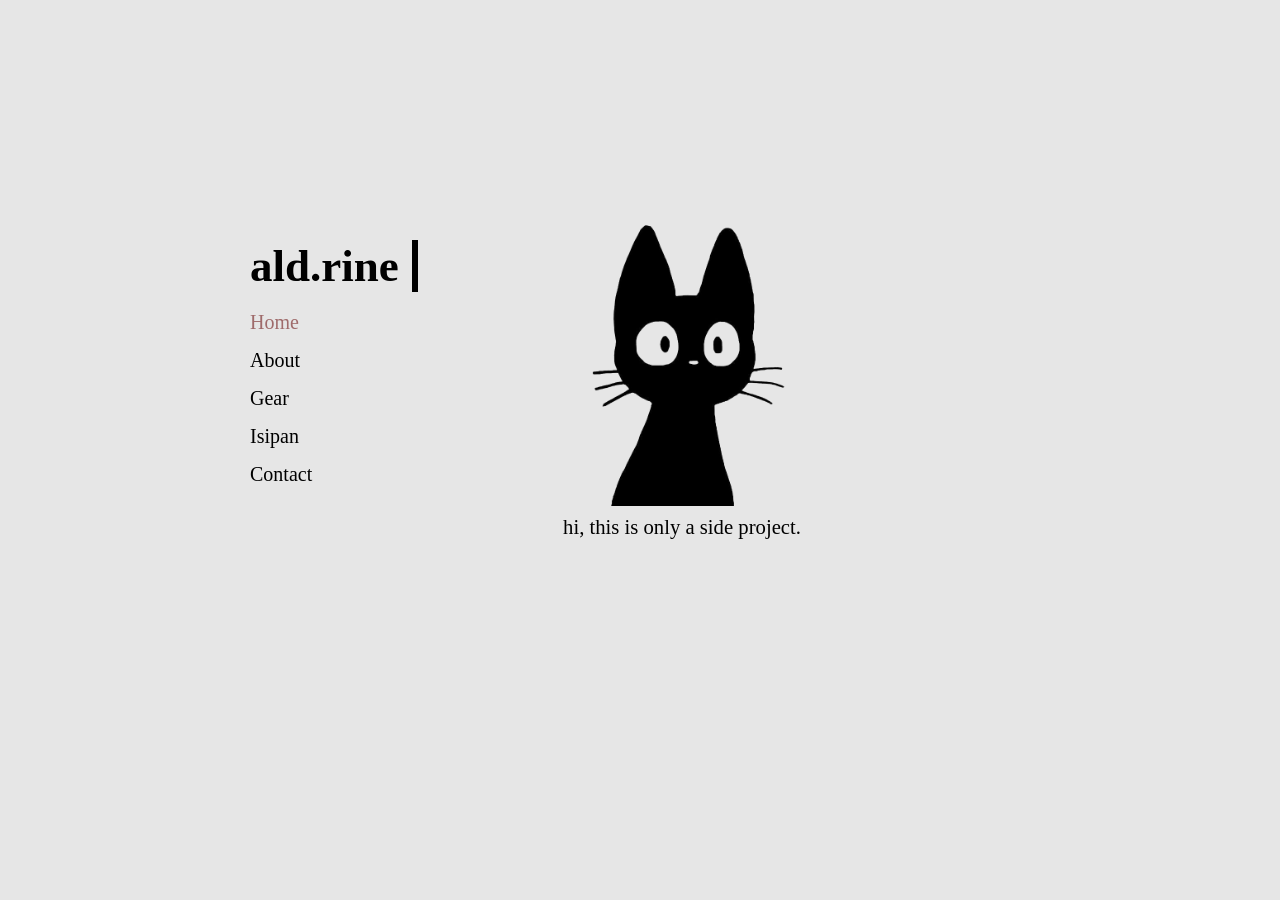
<file: index.html>
<!DOCTYPE html>
<html lang="en">
<head>
    <meta charset="UTF-8">
    <meta name="viewport" content="width=device-width, initial-scale=1.0">
    <link rel="stylesheet" href="style.css">
    <title>Document</title>
</head>
<body>

<div class="whole-page">   
 <div class="container">
    <nav class="sidebar">
      <a href="index.html"><h3>ald.rine</h3></a>
        <ul class="navlinks">
            <li><a href="index.html" class="active">Home</a></li>
            <li><a href="About.html">About</a></li>
            <li><a href="Gear.html">Gear</a></li>
            <li><a href="Thoughts.html">Isipan</a></li>
            <li><a href="Contact.html">Contact</a></li>
        </ul>
    </nav>
 </div>

<main class="content">
    <img src="neko.png">
    <p>hi, this is only a side project.</p>
</main>
</div> 

</body>
</html>
</file>
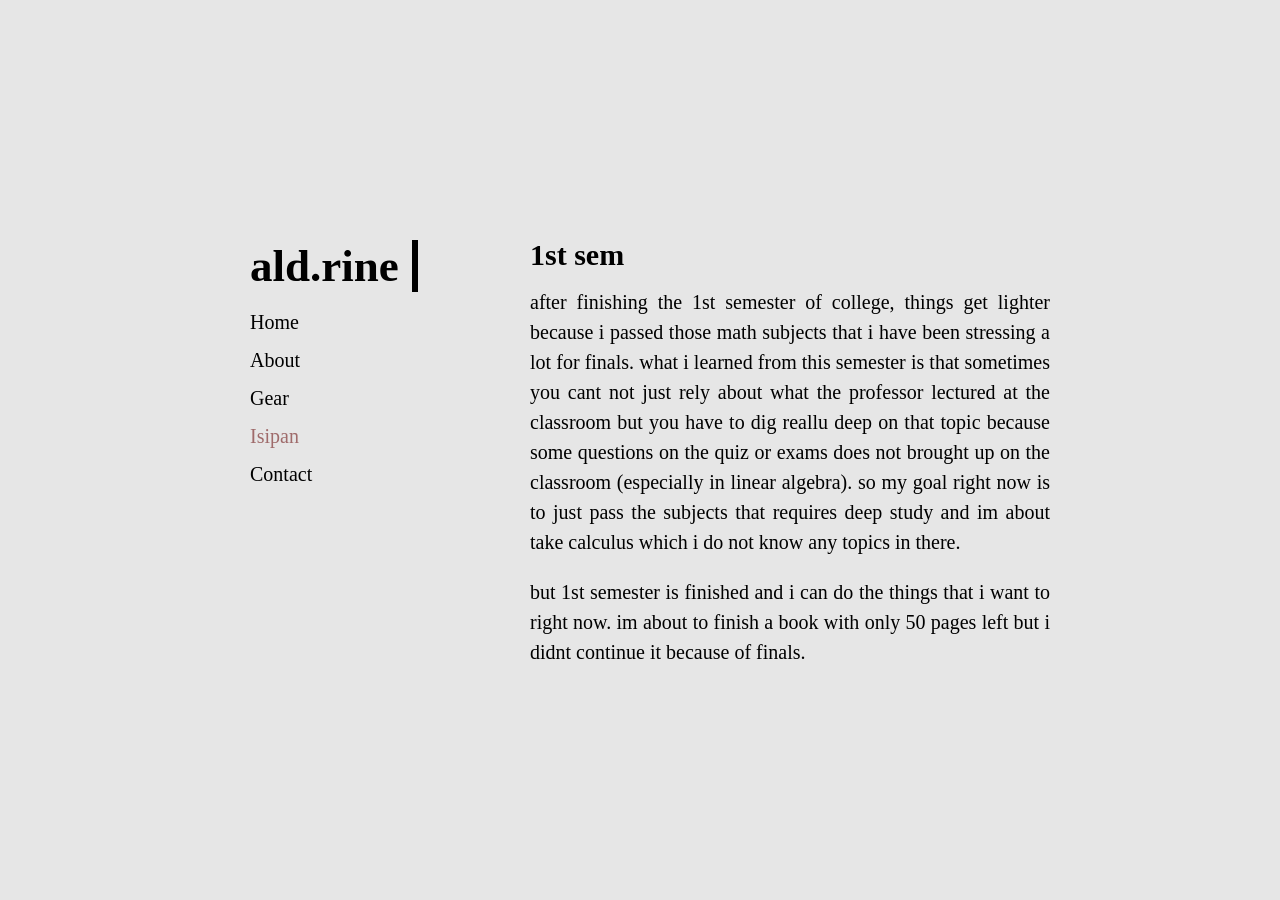
<file: 1st sem.html>
<!DOCTYPE html>
<html lang="en">
<head>
    <meta charset="UTF-8">
    <meta name="viewport" content="width=device-width, initial-scale=1.0">
    <link rel="stylesheet" href="style.css">
    <title>Document</title>
</head>
<body>

<div class="whole-page">   
 <div class="container">
    <nav class="sidebar">
      <a href="index.html"><h3>ald.rine</h3></a>
        <ul class="navlinks">
            <li><a href="index.html">Home</a></li>
            <li><a href="About.html">About</a></li>
            <li><a href="Gear.html">Gear</a></li>
            <li><a href="Thoughts.html" class="active">Isipan</a></li>
            <li><a href="Contact.html">Contact</a></li>
        </ul>
    </nav>
 </div>

<main class="content">
    <div class="jour-content">
    <article class="blog">
        <h2>1st sem</h2>
        <p>
            after finishing the 1st semester of college, things get lighter because i passed those math subjects that i have been stressing a lot for finals.
            what i learned from this semester is that sometimes you cant not just rely about what the professor lectured at the classroom but you have
            to dig reallu deep on that topic because some questions on the quiz or exams does not brought up on the classroom (especially in linear algebra).  
            so my goal right now is to just pass the subjects that requires deep study and im about take calculus which i do not know any topics in there. 
        </p>
        <p>but 1st semester is finished and i can do the things that i want to right now. im about to finish a book with only 50 pages left but i didnt continue it because of
            finals.</p>
    </article>
    </div>
</main>
</div> 

</body>
</html>
</file>
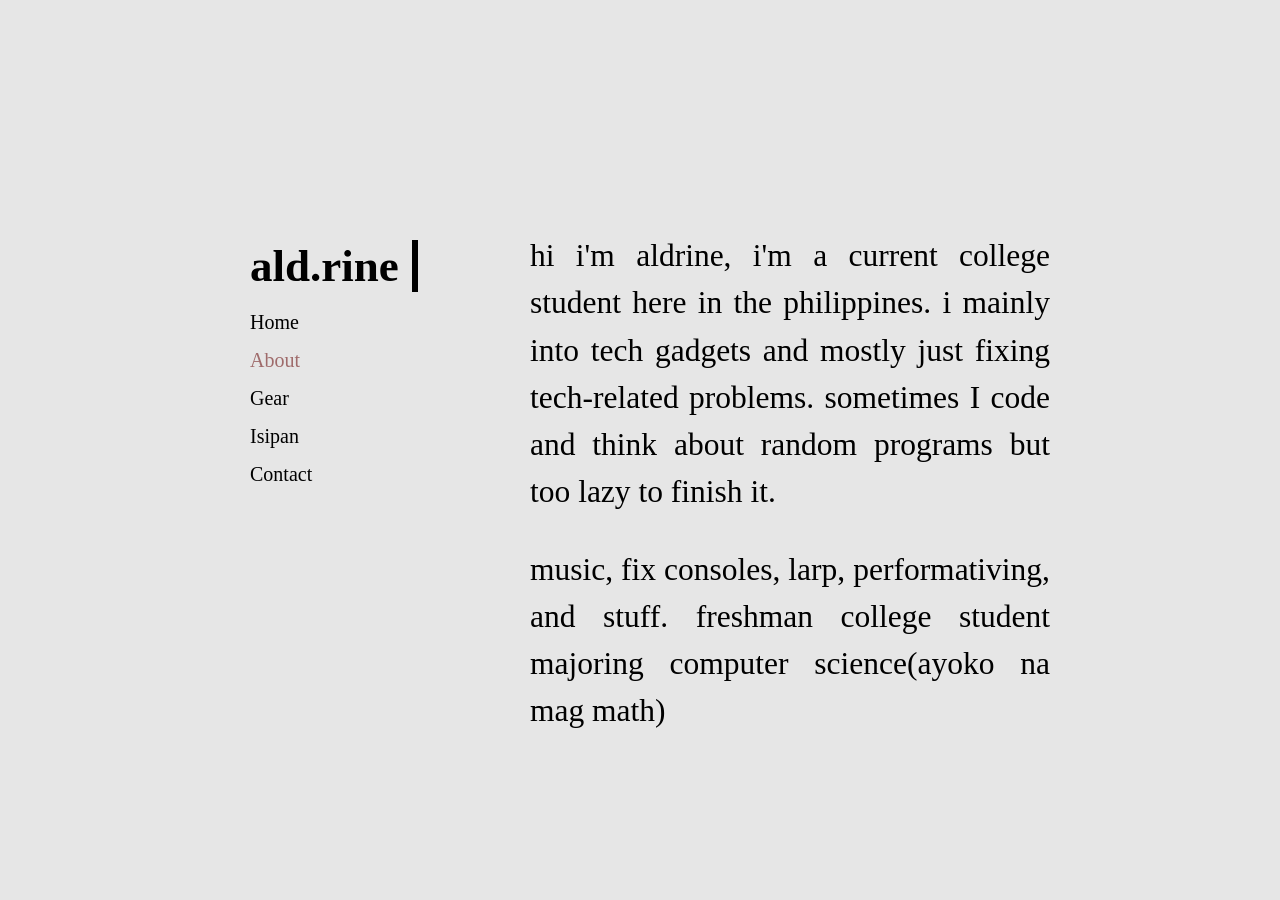
<file: About.html>
<!DOCTYPE html>
<html lang="en">
<head>
    <meta charset="UTF-8">
    <meta name="viewport" content="width=device-width, initial-scale=1.0">
    <link rel="stylesheet" href="style.css">
    <title>Document</title>
</head>
<body>

<div class="whole-page">   
 <div class="container">
    <nav class="sidebar">
      <a href="index.html"><h3>ald.rine</h3></a>
        <ul class="navlinks">
            <li><a href="index.html">Home</a></li>
            <li><a href="About.html" class="active">About</a></li>
            <li><a href="Gear.html">Gear</a></li>
            <li><a href="Thoughts.html">Isipan</a></li>
            <li><a href="Contact.html">Contact</a></li>
        </ul>
    </nav>
 </div>

<main class="content">
    <article class="about">
    <p>hi i'm aldrine, i'm a current college student here in the philippines. i mainly into tech gadgets 
            and mostly just fixing tech-related problems. sometimes I code and think about random programs but too lazy to finish it.</p>

    <p>music, fix consoles, larp, performativing, and stuff. freshman college student majoring computer science(ayoko na mag math)</p>
    </article>
</main>
</div> 

</body>
</html>
</file>
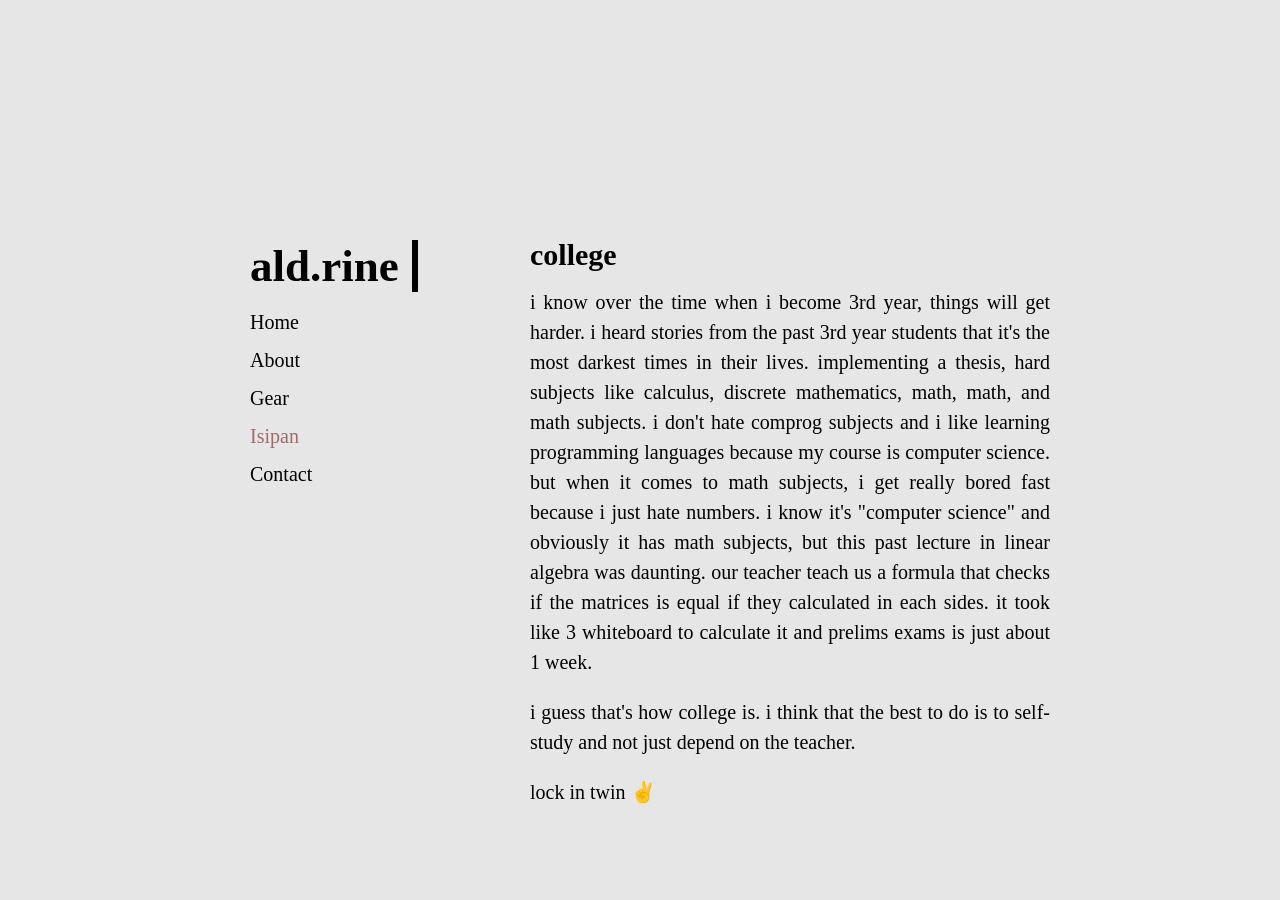
<file: college.html>
<!DOCTYPE html>
<html lang="en">
<head>
    <meta charset="UTF-8">
    <meta name="viewport" content="width=device-width, initial-scale=1.0">
    <link rel="stylesheet" href="style.css">
    <title>Document</title>
</head>
<body>

<div class="whole-page">   
 <div class="container">
    <nav class="sidebar">
      <a href="index.html"><h3>ald.rine</h3></a>
        <ul class="navlinks">
            <li><a href="index.html">Home</a></li>
            <li><a href="About.html">About</a></li>
            <li><a href="Gear.html">Gear</a></li>
            <li><a href="Thoughts.html" class="active">Isipan</a></li>
            <li><a href="Contact.html">Contact</a></li>
        </ul>
    </nav>
 </div>

<main class="content">
    <div class="jour-content">
    <article class="blog">
        <h2>college</h1>
        <p>i know over the time when i become 3rd year, things will get harder. i heard stories from the past 3rd year students that it's the most darkest times in their lives. 
            implementing a thesis, hard subjects like calculus, discrete mathematics, math, math, and math subjects. i don't hate comprog 
        subjects and i like learning programming languages because my course is computer science. but when it comes to math subjects, 
      i get really bored fast because i just hate numbers. i know it's "computer science" and obviously it has math subjects, but this past lecture in linear algebra was 
      daunting. our teacher teach us a formula that checks if the matrices is equal if they calculated in each sides. it took like 3 whiteboard to calculate it and prelims exams is just 
    about 1 week.</p>

        <p>i guess that's how college is. i think that the best to do is to self-study and not just depend on the teacher.</p>

        <p>lock in twin ✌️ </p>
    </article>
    </div>
</main>
</div> 

</body>
</html>
</file>
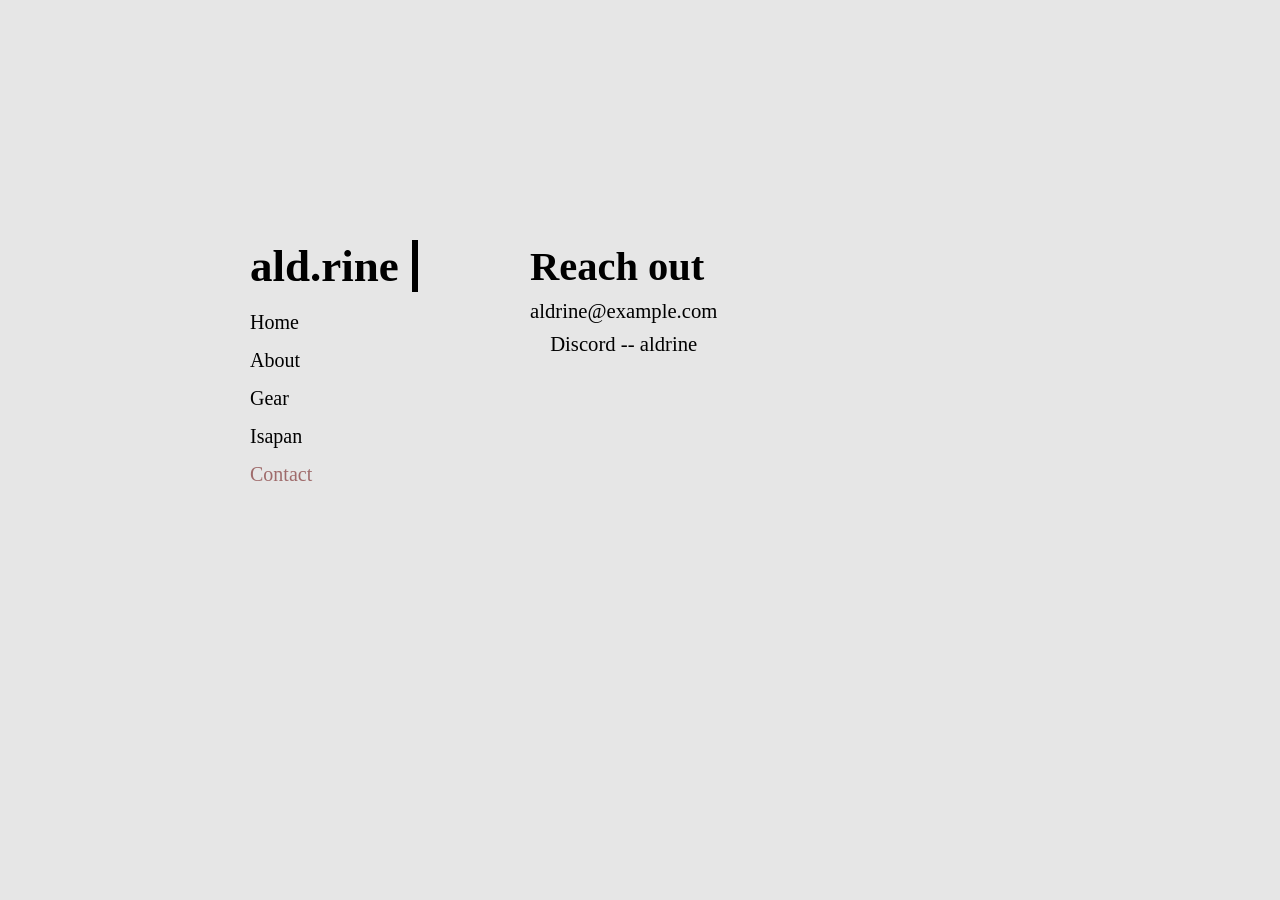
<file: Contact.html>
<!DOCTYPE html>
<html lang="en">
<head>
    <meta charset="UTF-8">
    <meta name="viewport" content="width=device-width, initial-scale=1.0">
    <link rel="stylesheet" href="style.css">
    <title>Document</title>
</head>
<body>

<div class="whole-page">   
 <div class="container">
    <nav class="sidebar">
      <a href="index.html"><h3>ald.rine</h3></a>
        <ul class="navlinks">
            <li><a href="index.html">Home</a></li>
            <li><a href="About.html">About</a></li>
            <li><a href="Gear.html">Gear</a></li>
            <li><a href="Thoughts.html">Isapan</a></li>
            <li><a href="Contact.html" class="active">Contact</a></li>
        </ul>
    </nav>
 </div>

<main class="content">
    <article class="contact">
        <h3>Reach out</h3>
        <p>aldrine@example.com</p>
        <p>Discord -- aldrine</p>
    </article>
</main>
</div> 

</body>
</html>
</file>
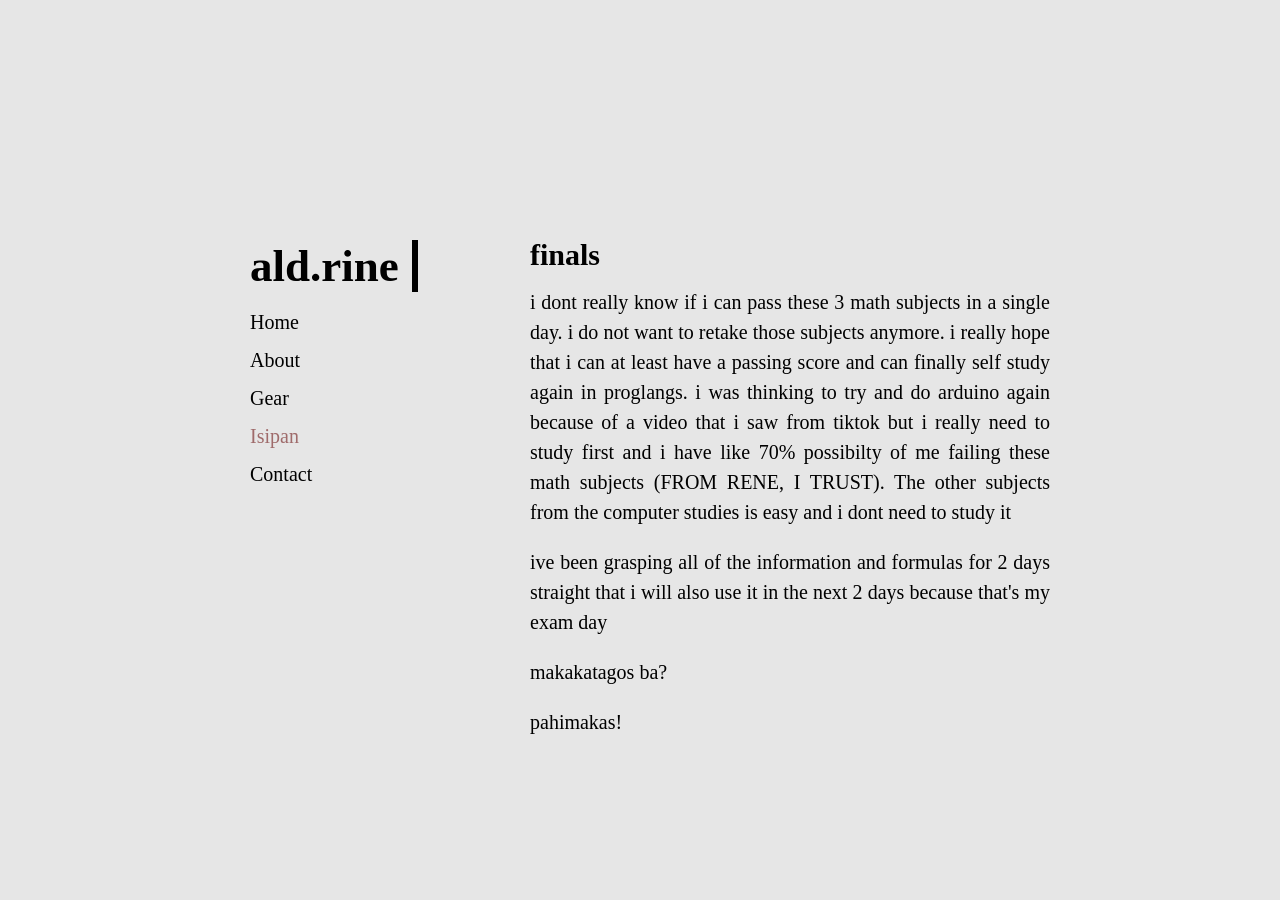
<file: finals.html>
<!DOCTYPE html>
<html lang="en">
<head>
    <meta charset="UTF-8">
    <meta name="viewport" content="width=device-width, initial-scale=1.0">
    <link rel="stylesheet" href="style.css">
    <title>Document</title>
</head>
<body>

<div class="whole-page">
 <div class="container">
    <nav class="sidebar">
      <a href="../index.html"><h3>ald.rine</h3></a>
        <ul class="navlinks">
            <li><a href="index.html">Home</a></li>
            <li><a href="About.html">About</a></li>
            <li><a href="Gear.html">Gear</a></li>
            <li><a href="Thoughts.html" class="active">Isipan</a></li>
            <li><a href="Contact.html">Contact</a></li>
        </ul>
    </nav>
 </div>

<main class="content">
    <div class="jour-content">
    <article class="blog">
        <h2>finals</h2>
        <p>i dont really know if i can pass these 3 math subjects in a single day. i do not want to retake those subjects anymore. 
            i really hope that i can at least have a passing score and can finally self study again in proglangs. i was thinking to
            try and do arduino again  because of a video that i saw from tiktok but i really need to study first and i have like 70% possibilty
            of me failing these math subjects (FROM RENE, I TRUST). The other subjects from the computer studies is easy
            and i dont need to study it
        </p>

        <p>ive been grasping all of the information and formulas for 2 days straight that i will also use it in the next 2 days because that's my exam day</p>
       
        <p>makakatagos ba?</p>
        
        <p>pahimakas!</p>
    </article>
    </div>
</main>
</div>

</body>
</html>
</file>
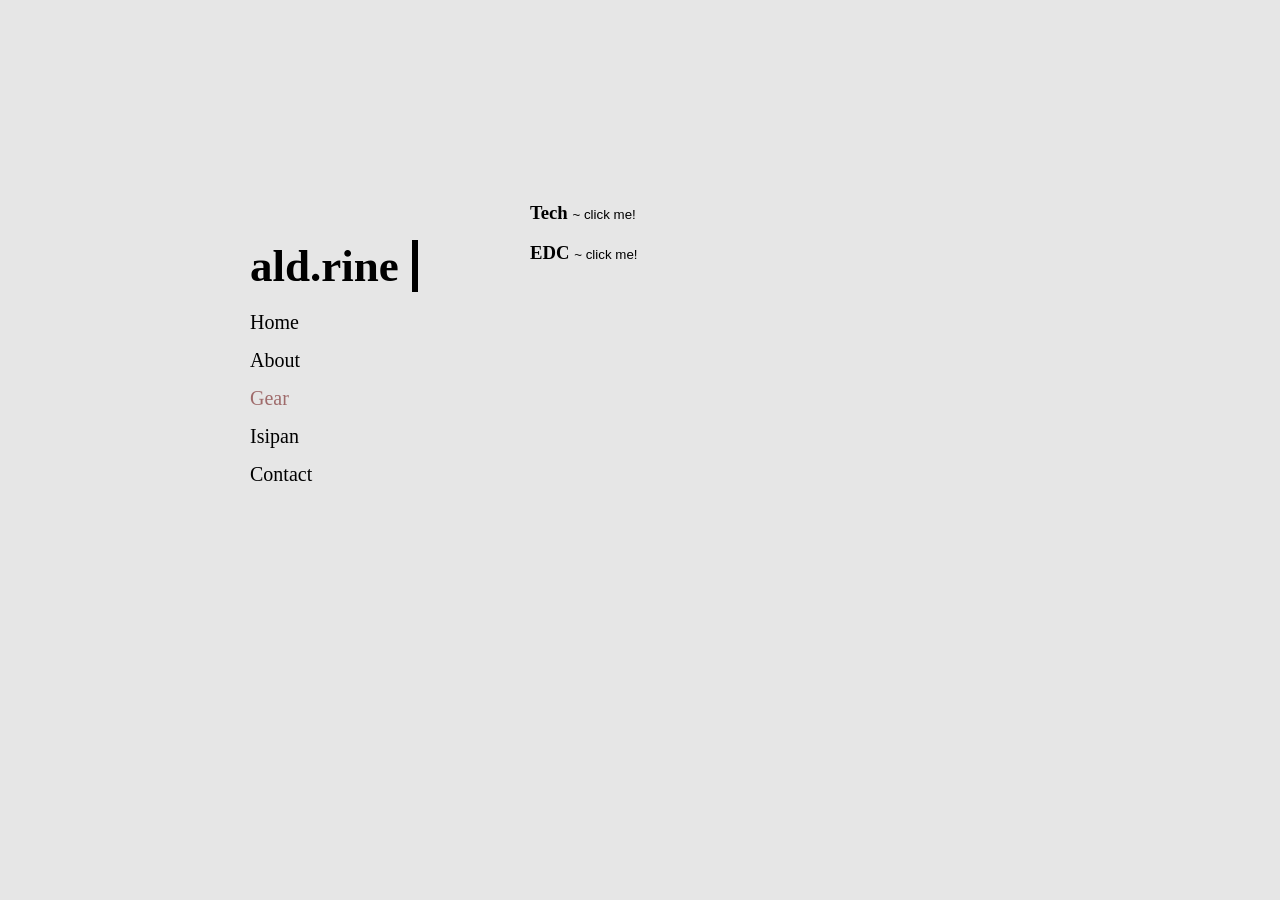
<file: Gear.html>
<!DOCTYPE html>
<html lang="en">
<head>
    <meta charset="UTF-8">
    <meta name="viewport" content="width=device-width, initial-scale=1.0">
    <link rel="stylesheet" href="style.css">
    <script src="script.js" defer></script>
    <title>Document</title>
</head>
<body>
    <div class="whole-page">   
    <div class="container">
        <nav class="sidebar">
        <a href="index.html"><h3>ald.rine</h3></a>
            <ul class="navlinks">
                <li><a href="index.html">Home</a></li>
                <li><a href="About.html">About</a></li>
                <li><a href="Gear.html" class="active">Gear</a></li>
                <li><a href="Thoughts.html">Isipan</a></li>
                <li><a href="Contact.html">Contact</a></li>
            </ul>
        </nav>
    </div>
    <main class="content">
    
    <h3>Tech <button onclick="toggleList('myGear1')">~ click me!</button></h3>
    <ul id="myGear1" class="gear"> 
                <li>Main Laptop: Chuwi Gemibook XPRO 8gb 256gb</li>
                <li>2nd Laptop: Thinkpad Lenovo 8gb 128gb</li>
                <li>3rd laptop: Thinkpad Lenovo t61 4gb 128b</li>
                <li>External Storage: Seagate HDD 500gb</li>
                <li>Headphone: None</li>
                <li>Keyboard: Wireless keyboard</li>
                <li>Mouse: Logitich ideapod gaming</li>
                <li>Controller: White PS4 controller</li>
                <li>Phone: Vivo Y27</li>
                <li>Consoles: Nintendo 3DS, PSP</li>
    </ul>
    <br>
        <h3>EDC <button onclick="toggleList('myGear2')">~ click me!</button></h3>
        <ul id="myGear2" class="gear"> 
            <li>Bag: Sports Bag</li>
            <li>Notebook: Maruman Spiral note</li>
            <li>Cattleya Binder</li>
            <li>Wallet</li>
            <li>Nintendo 3DS</li>
            <li>Phone</li>
    </ul>
    </main>
    </div> 
</body>
</html>
</file>
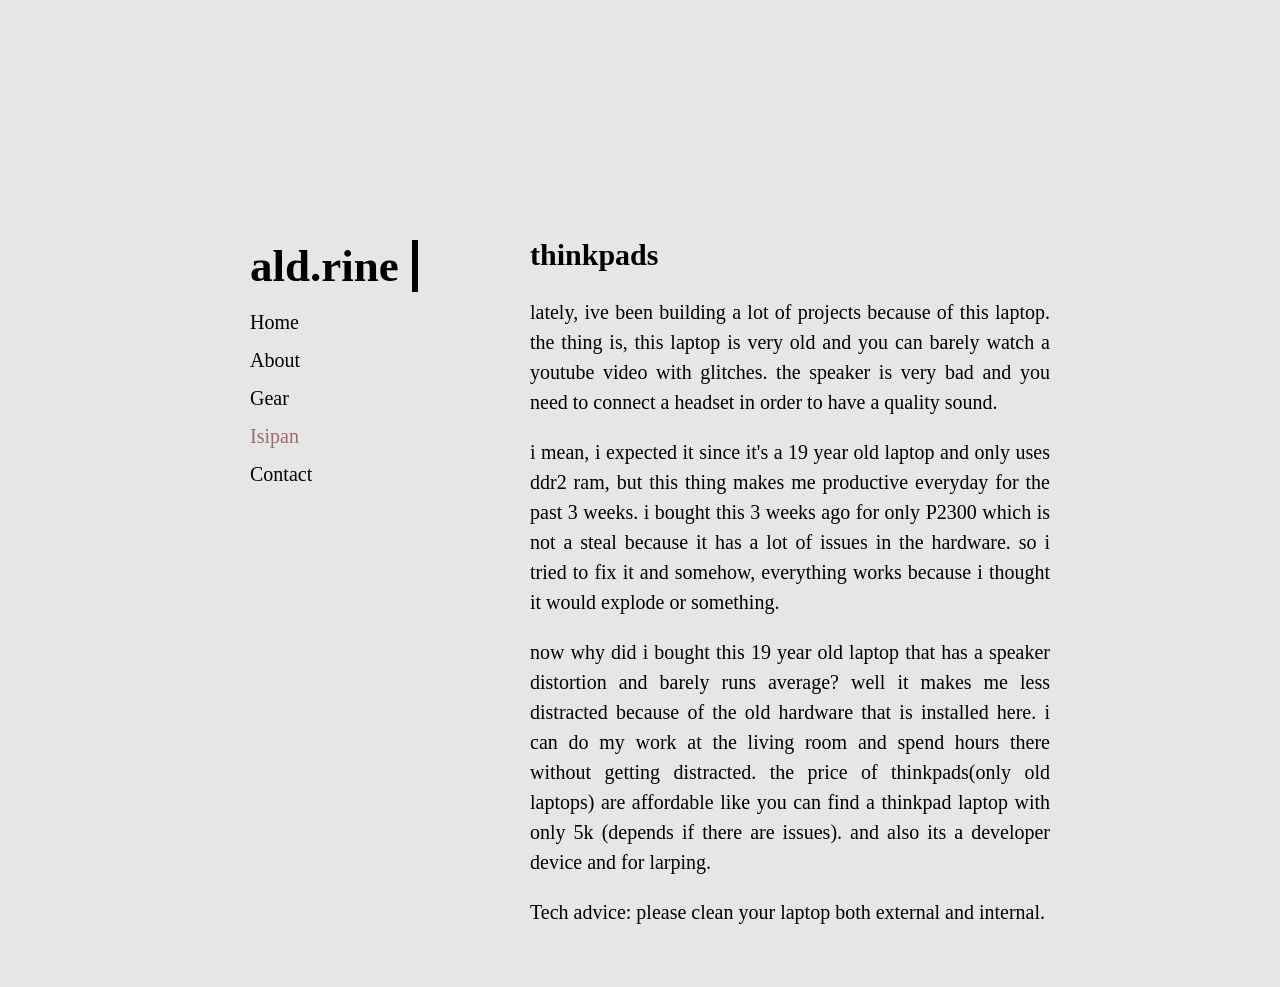
<file: laptop.html>
<!DOCTYPE html>
<html lang="en">
<head>
    <meta charset="UTF-8">
    <meta name="viewport" content="width=device-width, initial-scale=1.0">
    <link rel="stylesheet" href="style.css">
    <title>Document</title>
</head>
<body>

<div class="whole-page">
 <div class="container">
    <nav class="sidebar">
      <a href="index.html"><h3>ald.rine</h3></a>
        <ul class="navlinks">
            <li><a href="index.html">Home</a></li>
            <li><a href="About.html">About</a></li>
            <li><a href="Gear.html">Gear</a></li>
            <li><a href="Thoughts.html" class="active">Isipan</a></li>
            <li><a href="Contact.html">Contact</a></li>
        </ul>
    </nav>
 </div>

<main class="content">
    <div class="jour-content">
    <article class="blog">
        <h2>thinkpads</h2>
        <p></p>

        <p>lately, ive been building a lot of projects because of this laptop. the thing is, this laptop is very old and you can barely watch a youtube video with glitches. the speaker is very bad and you need to connect a headset in order to have a quality sound.</p>

        <p>i mean, i expected it
            since it's a 19 year old laptop and only uses ddr2 ram, but this thing makes me productive everyday for the past 3 weeks. i bought this 3 weeks ago for only P2300 which is not a steal because it has a lot of issues in the hardware. so i tried to fix it and
        somehow, everything works because i thought it would explode or something.  </p>
        <p>
        <p>now why did i bought this 19 year old laptop that has a speaker distortion and barely runs average? well it makes me less distracted because of the old hardware that is installed here.
             i can do my work at the living room and spend hours there without getting distracted. the price of thinkpads(only old laptops) are affordable like you can
            find a thinkpad laptop with only 5k (depends if there are issues). and also its a developer device and for larping.
        </p>
        <p>Tech advice: please clean your laptop both external and internal.</p>
    </article>
    </div>
</main>
</div>

</body>
</html>
</file>
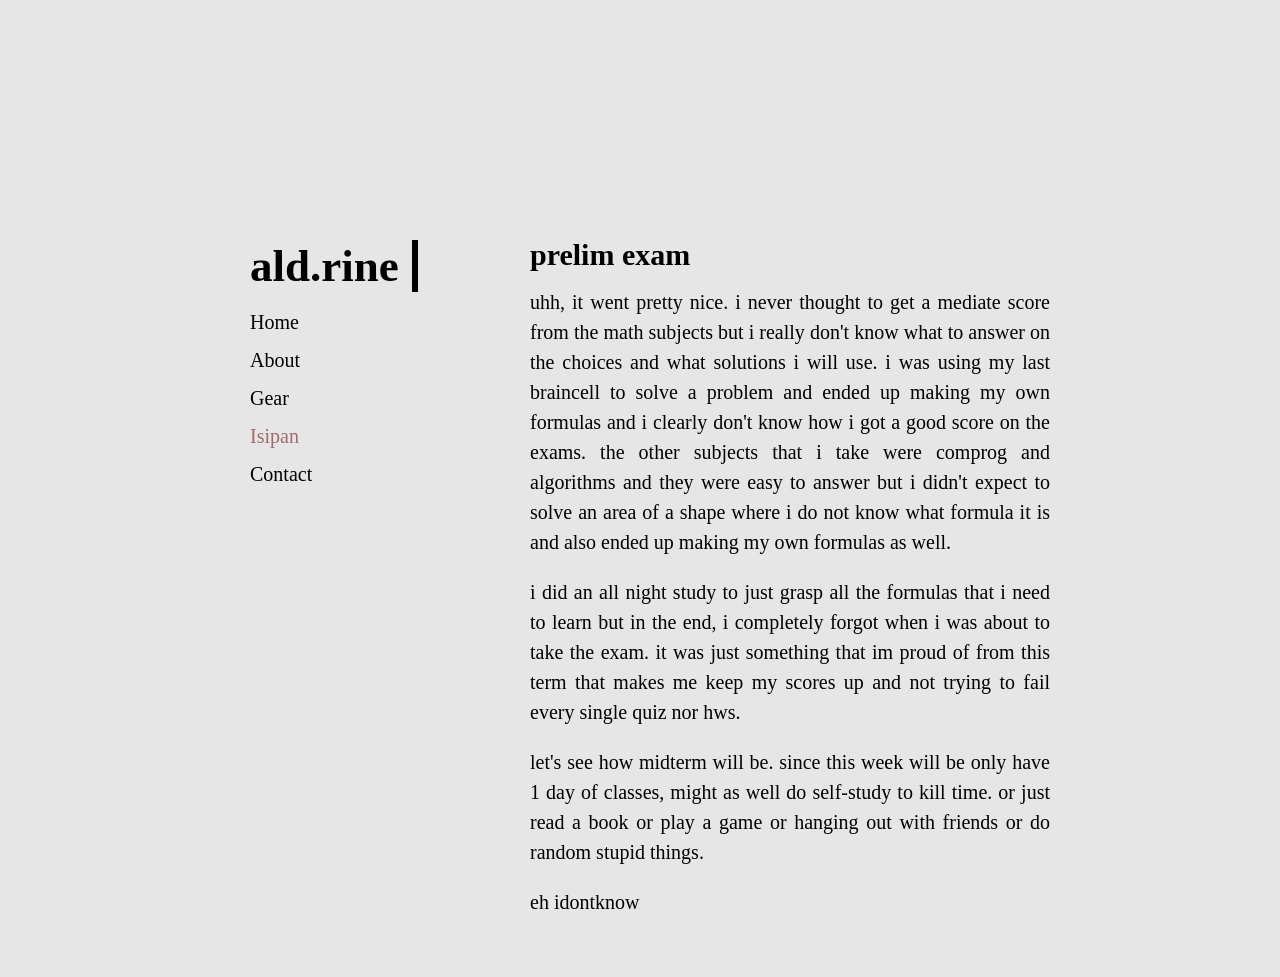
<file: prelim_exam.html>
<!DOCTYPE html>
<html lang="en">
<head>
    <meta charset="UTF-8">
    <meta name="viewport" content="width=device-width, initial-scale=1.0">
    <link rel="stylesheet" href="style.css">
    <title>Document</title>
</head>
<body>

<div class="whole-page">   
 <div class="container">
    <nav class="sidebar">
      <a href="index.html"><h3>ald.rine</h3></a>
        <ul class="navlinks">
            <li><a href="index.html">Home</a></li>
            <li><a href="About.html">About</a></li>
            <li><a href="Gear.html">Gear</a></li>
            <li><a href="Thoughts.html" class="active">Isipan</a></li>
            <li><a href="Contact.html">Contact</a></li>
        </ul>
    </nav>
 </div>

<main class="content">
    <div class="jour-content">
    <article class="blog">
        <h2>prelim exam</h1>
        <p>uhh, it went pretty nice. i never thought to get a mediate score from the math subjects but i really don't know what to answer on the choices and what solutions i will use. i was using my last braincell 
            to solve a problem and ended up making my own formulas and i clearly don't know how i got a good score on the exams. the other subjects that i take were comprog and algorithms and they were easy to answer but i
            didn't expect to solve an area of a shape where i do not know what formula it is and also ended up making my own formulas as well. 
        </p> 
        <p>i did an all night study to just grasp all the formulas
            that i need to learn but in the end, i completely forgot when i was about to take the exam. it was just something that im proud of from this term that makes me keep my scores up and not trying to fail every single quiz nor hws.  
        </p>

        <p>let's see how midterm will be. since this week will be only have 1 day of classes, might as well do self-study to kill time. or just read a book or play a game or hanging out with friends or do random stupid things. 
        </p>
        <p>eh idontknow</p>
    </article>
    </div>
</main>
</div> 

</body>
</html>
</file>
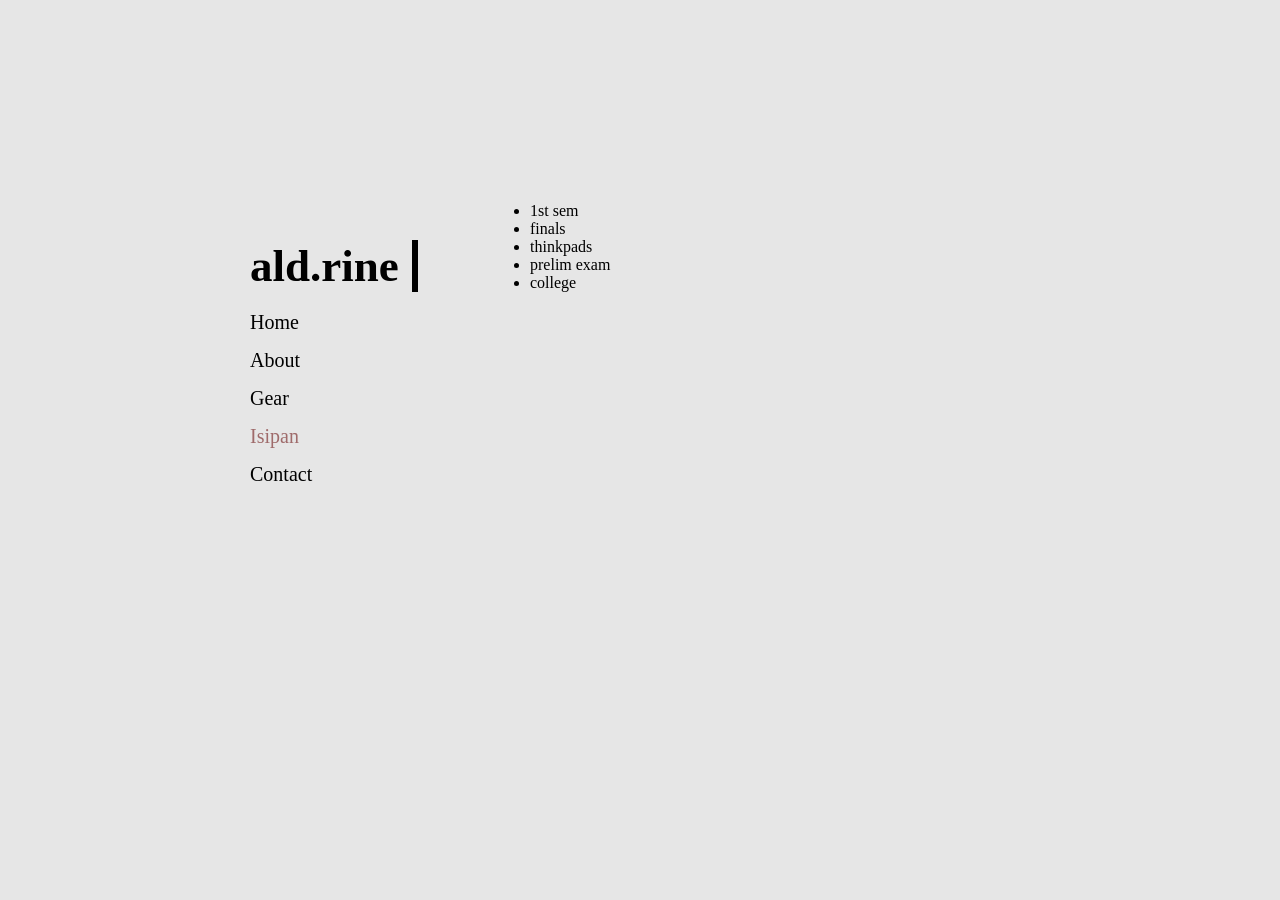
<file: Thoughts.html>
<!DOCTYPE html>
<html lang="en">
<head>
    <meta charset="UTF-8">
    <meta name="viewport" content="width=device-width, initial-scale=1.0">
    <link rel="stylesheet" href="style.css">
    <title>Document</title>
</head>
<body>

<div class="whole-page">   
 <div class="container">
    <nav class="sidebar">
      <a href="index.html"><h3>ald.rine</h3></a>
        <ul class="navlinks">
            <li><a href="index.html">Home</a></li>
            <li><a href="About.html">About</a></li>
            <li><a href="Gear.html">Gear</a></li>
            <li><a href="Thoughts.html" class="active">Isipan</a></li>
            <li><a href="Contact.html">Contact</a></li>
        </ul>
    </nav>
 </div>

<main class="content">
    <article class = "about">
        <ul class="journal">
        <li><a href="1st sem.html">1st sem</a></li>
        <li><a href="finals.html">finals</a></li>
        <li><a href="laptop.html">thinkpads</a></li>
        <li><a href="prelim_exam.html">prelim exam</a></li>
       <li><a href="college.html">college</a></li>
       </ul>
    </article>
</main>
</div> 

</body>
</html>
</file>
<file: style.css>
* {
  margin: 0;
  padding: 0;
  box-sizing: border-box;
}

body {
  background-color: #e6e6e6;
  font-family: "Bodoni Moda", serif;
}

.whole-page {
  align-items: flex-start;
  display: flex;
  gap: 50px;
  max-width: 900px;
  margin: 0 auto;
  padding: 40px;
}

.whole-page .container {
  display: flex;
  margin-left: 0px;
  align-items: center;
  min-height: 50vh;
  max-width: 1200px;
  margin: 0;
  padding: 0px;
}

.sidebar {
  text-align: left;
  width: 250px;
  height: 10vh;
  padding: 20px;
}

.sidebar a {
  color: black;
  text-decoration: none;
}

.sidebar h3 {
  font-size: 5vh;
  margin-top: 0;
  margin-bottom: 0;
  font-weight: bold;
  display: inline-block;
  overflow: hidden;
  white-space: nowrap;
  border-right: .15em solid;

  width: 0;
  animation:
    typing 2s steps(8, end) forwards,
    blink-caret .75s step-end infinite;
}

@keyframes typing {
  from { width: 0 }
  to { width: 7.48ch }
}

@keyframes blink-caret {
  from, to { border-color: transparent }
  50% { border-color: black; }
}

.sidebar h3:hover {
  color: #9f6b6b;
  transition: 0.3s;
}

.navlinks {
  font-size: 20px;
  list-style: none;
  padding: 0;
}

.navlinks li {
  margin: 15px 0;
}

.navlinks a:hover {
  text-decoration: none;
  color: #9f6b6b;
  transition: 0.5s;
}

.navlinks a.active {
  color: #9f6b6b;
}

.content {
  margin-top: 18vh;
}

.content p {
  font-size: 2.3vh;
  margin-top: 10px;
  text-align: center;
}

.content img {
  display: block;
  height: 19em;
}

.about p{
  line-height: 1.5;
  margin: auto;
  padding-top: 30px;
  font-size: 3.5vh;
  text-align: justify;
}

.content button {
  background: transparent;
  padding: 0;
  border: none;
  color: inherit;
}

.content button:hover {
  opacity: 0.4;
  color: #9f6b6b;
}

.gear {
  display: none;
}

.gear h3 {
  margin-top: 50px;
  font-size: 4.8vh;
}

.gear li {
  list-style-type: none;
  margin-top: 10px;
  font-size: 20px;
}

.contact {
  padding-top: 4.5vh;
  justify-items: left;
}

.contact h3 {
  font-size: 4.5vh;
}

.journal {
  text-decoration: none;
}

.journal a {
  text-decoration: none;
  color: black;
}

.journal a:hover {
  text-decoration: none;
  color: #9f6b6b;
  transition: 0.5s;
}

.blog {
  line-height: 1.5;
  margin: auto;
  padding-top: 30px;
  font-size: 3.5vh;
  text-align: left;
  font-size: 20px;
}

.blog p{
  text-align: left;
  font-size: 20px;
  text-align: justify;
  margin-bottom: 20px;
}

.journal {
  margin-bottom: 100px;
}

@media screen and (max-width: 768px) {
  .whole-page {
    flex-direction: column;
    gap: 20px;
    padding: 20px;
  }

  .sidebar {
    width: 100%;
    height: auto;
    text-align: center;
    padding: 5px;
  }

  .sidebar h3 {
    text-align: left;
    font-size: 6vh;
    margin-bottom: 15px;
  }

  .navlinks {
    display: flex;
    justify-content: center;
    gap: 20px;
    flex-wrap: wrap;
  }

  .navlinks li {
    margin: 0;
  }

  .content {
    margin-top: 0   ;
    width: 100%;
  }

  .journal {
    list-style: none;
    font-style: none;
  }

  .about p {
    padding-top: 12px !important;
    text-align: left;
  }

  .content img {
    width: 100%;
    height: 50%;
    height: auto;
  }
}
</file>
